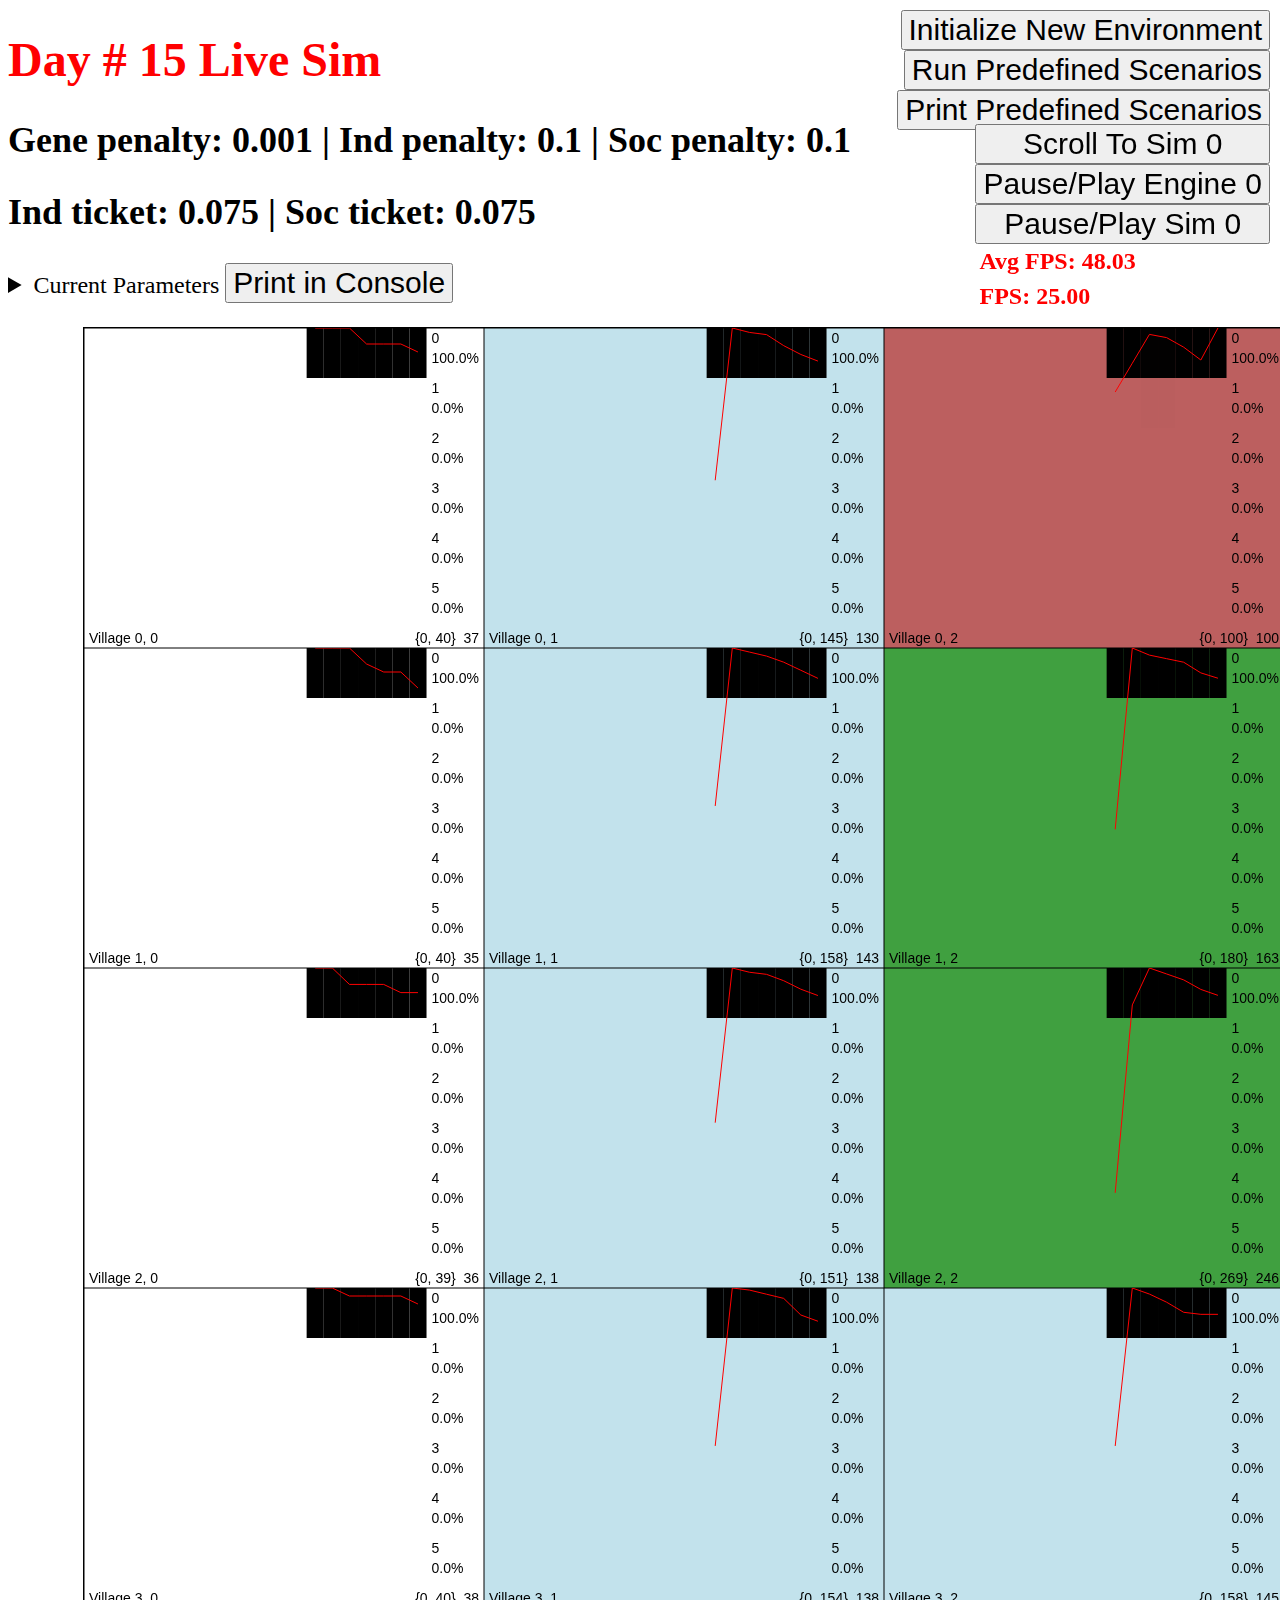
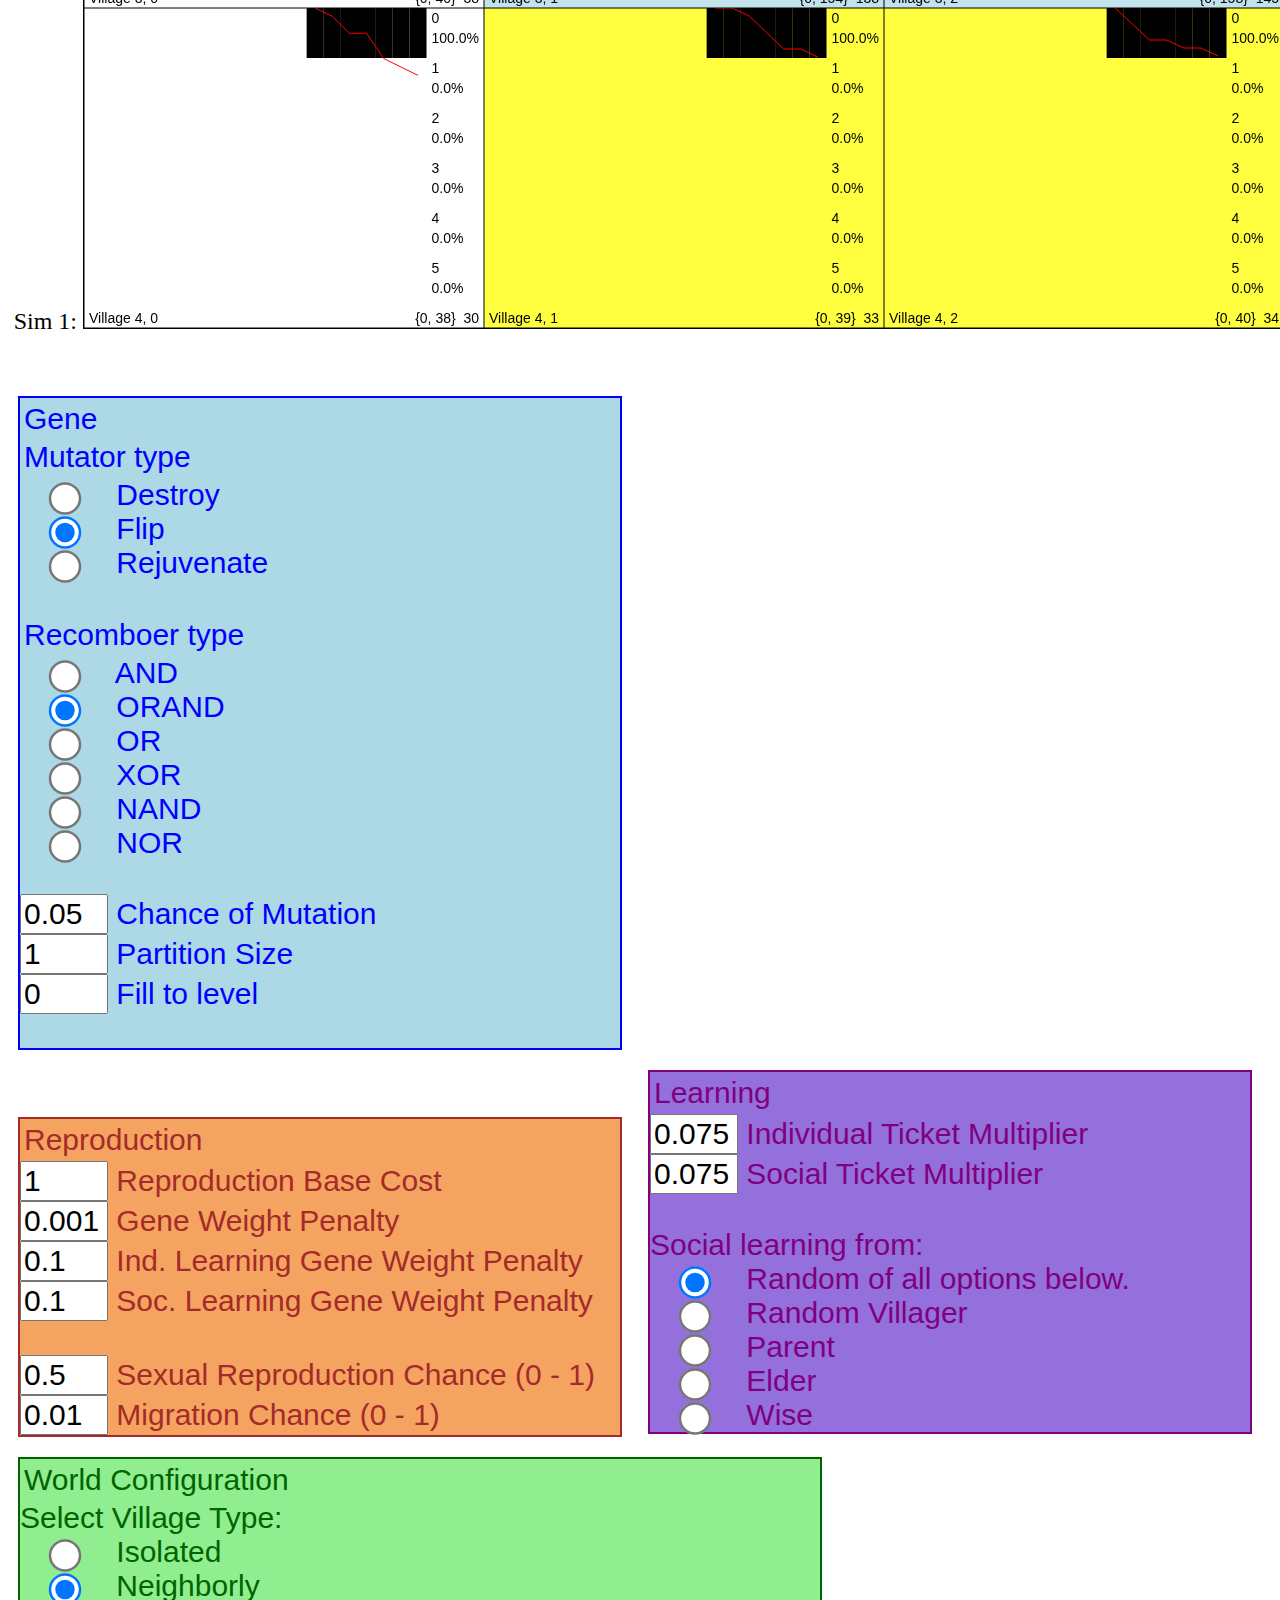
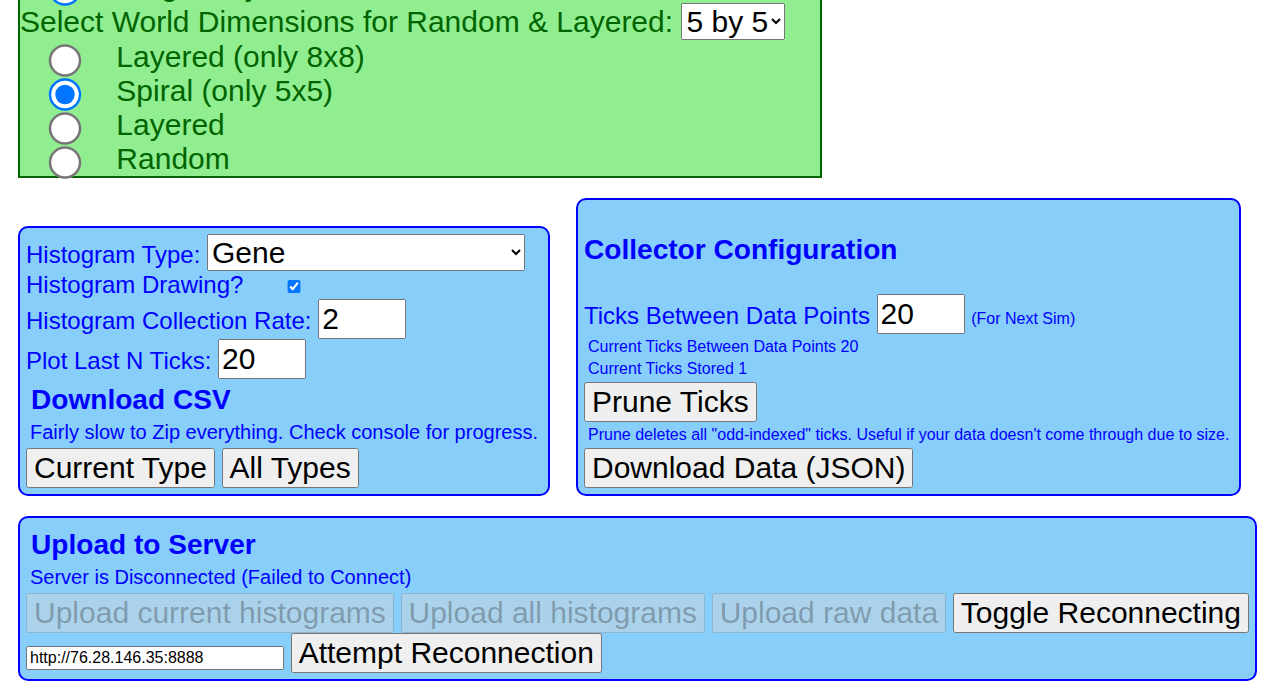
<file: index.html>
﻿<!DOCTYPE html>
<html>
    <head>
        <meta charset="utf-8">
        <title>Genetic Modeling</title>

        <link rel="stylesheet" type="text/css" href="./style.css"></link>

        <script type="text/javascript" src="./jszip.min.js"></script>
        <script src="./socket.io.min.js"></script>

        <script type="text/javascript" src="./util.js"></script>
        <script type="text/javascript" src="./assetmanager.js"></script>
        <script type="text/javascript" src="./timer.js"></script>
        <script type="text/javascript" src="./gameengine.js"></script>

        <script type="text/javascript" src="./db.js"></script>
        <script type="text/javascript" src="./collector.js"></script>
        <script type="text/javascript" src="./histogramManger.js"></script>
        <script type="text/javascript" src="./environments.js"></script>
        <script type="text/javascript" src="./gridEnvironment.js"></script>
        <script type="text/javascript" src="./organism.js"></script>
        <script type="text/javascript" src="./dataVisualization.js"></script>
        <script type="text/javascript" src="./gene.js" defer></script>
        <script type="text/javascript" src="./main.js" defer></script>
        <link rel="shortcut icon" href="favicon.png" type="image/x-icon">
        <style>
        #simulations {
            padding-left: 75px;
            counter-reset: listcounter;
        }
        #simulations > li {
            counter-increment: listcounter;
        }
        #simulations > li::marker {
            content: "Sim " counter(listcounter) ": ";
        }
        body {
            font-size: 24px;
        }
        #buttons > li {
            list-style-type: none;
            display: flex;
            flex-direction: column;
            padding: 10px 0px;
        }
        #buttons {
            overflow: auto;
            max-height: 75vh;
        }
        </style>
    </head>
    <body>

        <h1 id="dayOutput"></h1>
        <h2 id="penaltyOutput"></h2>
        <h2 id="ticketOutput"></h2>
        <details>
            <summary>Current Parameters <button onclick="print({params})">Print in Console</button></summary>
            <pre id="currentParameters">
            Loading...
            </pre>
        </details>

        <ol id="simulations"></ol>
        <button onclick="initializeNewEnvironment()" style="position: fixed; top: 10px; right: 10px;">
            Initialize New Environment
        </button>
        <button onclick="runPredefinedScenarios(...predefinedScenariosAndOptions)" style="position: fixed; top: 50px; right: 10px;">
            Run Predefined Scenarios
        </button>
        <button onclick="print(...predefinedScenariosAndOptions)" style="position: fixed; top: 90px; right: 10px;">
            Print Predefined Scenarios
        </button>
        <!-- <button onclick="addSim()" style="position: fixed; top: 10px; right: 10px;"> -->
        <!--     Add Simulation -->
        <!-- </button> -->
        <!-- <button onclick="nuke()" style="position: fixed; top: 50px; right: 10px;"> -->
        <!--     NUKE -->
        <!-- </button> -->
        <ol id="buttons" style="position: fixed; top: 90px; right: 10px;">
        </ol>

        <!--
<div>
<br>
<!- - <input type="checkbox" id="migrationBox"> Offspring migration - ->
<!- - <input type="checkbox" id="sexualReproductionBox"> Sexual reproduction - ->
Sexual Reproduction Chance (0-100%) <input type="range" id="sexualRepSlider" min="0" max="1" value="0.5" step="0.05">
<br><br>
Offspring Migration Chance (0-100%) <input type="range" id="migrationSlider" min="0" max="1" value="0.5" step="0.05">
<br><br>
Initial Learning Ability (0 - 4) <input type="range" id="learningSlider" min="0" max="4" value="0" step="1">
<br><br>
<!- - Population Cap ( - 4) <input type="range" id="learningSlider" min="0" max="4" value="0" step="1">  - ->
</div> -->

        <!-- <div id = "tasksDiv">
<p> Tasks </p>
<input type="text" id="num_tasks_in" value="5" />Number of tasks<br />
</div> -->

        <br>

        <div id = "geneDiv">
            <p> Gene </p>

            <p> Mutator type </p>

            <input type="radio" id = "destroy" name = "mutatorType" value = "destroy">
            <label for = "destroy"> Destroy </label> <br>

            <input type="radio" id = "flip" name = "mutatorType" value = "flip" checked>
            <label for = "flip"> Flip </label> <br>

            <input type="radio" id = "rejuvenate" name = "mutatorType" value = "rejuvenate">
            <label for = "rejuvenate"> Rejuvenate </label> <br>

            <br>

            <p> Recomboer type </p>
            <input type="radio" id = "and" name = "recomboType" value = "and">
            <label for = "and"> AND </label> <br>

            <input type="radio" id = "orand" name = "recomboType" value = "orand" checked>
            <label for = "orand"> ORAND </label> <br>

            <input type="radio" id = "or" name = "recomboType" value = "or">
            <label for = "or"> OR </label> <br>

            <input type="radio" id = "xor" name = "recomboType" value = "xor">
            <label for = "xor"> XOR </label> <br>

            <input type="radio" id = "nand" name = "recomboType" value = "nand">
            <label for = "nand"> NAND </label> <br>

            <input type="radio" id = "nor" name = "recomboType" value = "nor">
            <label for = "nor"> NOR </label>

            <br><br>

            <input type="text" id="mutationChance" value="0.05" /> Chance of Mutation <br >
            <input type="text" id="partitionSize" value="1" /> Partition Size <br >
            <input type="text" id="fillToLevelIn" value="0" /> Fill to level<br > <br>

        </div>

        <div id = "reproductionDiv">
            <p> Reproduction </p>

            <input type="text" id="repBase" value="1" /> Reproduction Base Cost<br />
            <input type="text" id="geneWeight" value="0.001" /> Gene Weight Penalty<br />
            <input type="text" id="indWeight" value="0.1" /> Ind. Learning Gene Weight Penalty<br />
            <input type="text" id="socWeight" value="0.1" /> Soc. Learning Gene Weight Penalty<br />

            <br>

            <input type="text" id="sexualRepChance" value="0.5" /> Sexual Reproduction Chance (0 - 1)<br />
            <input type="text" id="migrationChance" value="0.01" /> Migration Chance (0 - 1)<br />
        </div>

        <div id = "learningDiv">
            <p> Learning </p>
            <input type="text" id="indMultiplier" value="0.075" /> Individual Ticket Multiplier<br />
            <input type="text" id="socMultiplier" value="0.075" /> Social Ticket Multiplier<br /> <br>

                Social learning from: <br>
            <input type="radio" name = "socialType"checked>
            <label for = "random"> Random of all options below. </label>  <br>

            <input type="radio" name = "socialType">
            <label for = "villager"> Random Villager </label> <br>

            <input type="radio" name = "socialType">
            <label for = "parent"> Parent </label> <br>

            <input type="radio" name = "socialType">
            <label for = "elder"> Elder </label> <br>

            <input type="radio" name = "socialType">
            <label for = "wise"> Wise </label> <br>
        </div>

        <div id = "worldConfig">
            <p> World Configuration </p>

            <label>Select Village Type:</label> <br>

            <input type="radio" name = "villageType">
            <label for = "isolated"> Isolated </label>  <br>

            <input type="radio" name = "villageType" checked>
            <label for = "neighborly"> Neighborly </label>  <br>

            <label for="worldS">Select World Dimensions for Random & Layered:</label>
            <select name="worldS" id="worldSi">
                <options style="font-size: 100px;">
                    <option value=5>5 by 5</option>
                    <option value=7>7 by 7 </option>
                    <option value=8>8 by 8 </option>
                    <option value=9>9 by 9 </option>
                </options>
            </select> <br>

            <input type="radio" name = "worldType">
            <label for = "layer8by8"> Layered (only 8x8) </label>  <br>

            <input type="radio" name = "worldType" checked>
            <label for = "spiral"> Spiral (only 5x5) </label>  <br>

            <input type="radio" name = "worldType">
            <label for = "layered"> Layered </label> <br>

            <input type="radio" name = "worldType">
            <label for = "random"> Random </label>  <br>


                <!-- <input type="radio" name = "worldType"checked>
<label for = "random"> Random World Configuration </label>  <br> -->
        </div>

        <div id="histogramConfig">
            <label for="histogramType">Histogram Type:</label>
            <select name="histogramType" id="histogramType">
                <group>
                    <option value="gene">Gene</option>
                    <option value="learn">Learning</option>
                    <option value="individual">Individual Ticket Gene</option>
                    <option value="social">Social Ticket Gene</option>
                </group>
            </select>

            <br>

            <label for="histogramDrawing">Histogram Drawing?</label>
            <input type="checkbox" name="histogramDrawing" id="histogramDrawing" checked>

            <br>

            <label for="histogramCollectionRate">Histogram Collection Rate:</label>
            <input type="number" name="histogramCollectionRate" min="0" max="200" id="histogramCollectionRate">

            <br>

            <label for="histogramDrawLast">Plot Last N Ticks:</label>
            <input type="number" name="histogramDrawLast" min="0" id="histogramDrawLast">

            <div>
                <h3 style="margin: 5px;">Download CSV</h3>
                <p style="font-size: 1.25rem;">Fairly slow to Zip everything. Check console for progress.</p>
                <button id="histogramDownloadCurrent">Current Type</button>
                <button id="histogramDownloadAll">All Types</button>
            </div>
        </div>
        <div id="collectorConfig">
            <h3>Collector Configuration</h3>
            <label for="ticksPerGetInput">Ticks Between Data Points</label>
            <input type="number" name="ticksPerGetInput" min="0" id="ticksPerGetInput" />
            <span style="font-size: 1rem;">(For Next Sim)</span>
            <p style="font-size: 1rem;">Current Ticks Between Data Points <span id="ticksPerGet">?</span></p>
            <p style="font-size: 1rem;">Current Ticks Stored <span id="ticksStored">?</span></p>
            <button id="tickPrune">Prune Ticks</button>
            <p style="font-size: 1rem;">
                Prune deletes all "odd-indexed" ticks. Useful if your data doesn't come through due to size.
            </p>
            <button id="downloadData" onclick="params.debugEntities.collector.download()">Download Data (JSON)</button>
        </div>
        <div id="server">
            <h3 style="margin: 5px;">Upload to Server</h3>
            <p style="font-size: 1.25rem;">Server is <span id="serverStatus">Disconnected</span></p>
            <button id="histogramUploadCurrent">Upload current histograms</button>
            <button id="histogramUploadAll">Upload all histograms</button>
            <button id="uploadRaw">Upload raw data</button>
            <button onclick="isReconnecting=!isReconnecting">Toggle Reconnecting</button>
            <br>
            <input type="text" name="Server IP" id="server-ip" style="font-size: 1rem;">
            <button
                type="submit"
                onclick="establishSocket(document.getElementById('server-ip').value)"
            >
                Attempt Reconnection
            </button>
        </div>
    </body>
</html>
</file>
<file: style.css>
#geneDiv {
    font-size: 30px;
    width: 600px;
    border: 2px solid blue;
    margin: auto;
    font-family: Arial;
    color: blue;
    background-color: lightblue;
    display:inline-block;
    text-align:left;
    margin: 10px;
    margin-right: 100px;
}

#reproductionDiv {
    font-size: 30px;
    width: 600px;
    border: 2px solid brown;
    margin: auto;
    font-family: Arial;
    color: brown;
    background-color: sandybrown;
    display:inline-block;
    text-align:left;
    margin: 10px;
}

#learningDiv {
    font-size: 30px;
    width:600px;
    border: 2px solid purple;
    margin: auto;
    font-family: Arial;
    color: purple;
    background-color: mediumpurple;
    display:inline-block;
    text-align:left;
    margin: 10px;
}

#worldConfig {
    font-size: 30px;
    width: 800px;
    border: 2px solid darkgreen;
    margin: auto;
    font-family: Arial;
    color: darkgreen;
    background-color: lightgreen;
    display:inline-block;
    text-align:left;
    margin: 10px;
}

#histogramConfig, #collectorConfig, #server {
    font-family: Arial;
    padding: 6px;
    border-radius: 10px;
    border: 2px solid blue;
    margin: auto;
    color: blue;
    background-color: lightskyblue;
    display: inline-block;
    text-align: left;
    margin: 10px;
}

#server input {
    width: 250px;
}

select {
    font-size:30px;
}

div input {
    width: 80px;
    font-size:30px;
}

div div input {
    width: 250px;
    font-size:30px;
}

p {
    margin: 4px;
    font-size:30px;
}

h1 {
    color: red;
}

input[type='radio'] {
    transform: scale(2.5);
}

button {
    font-size:30px;
}
</file>
